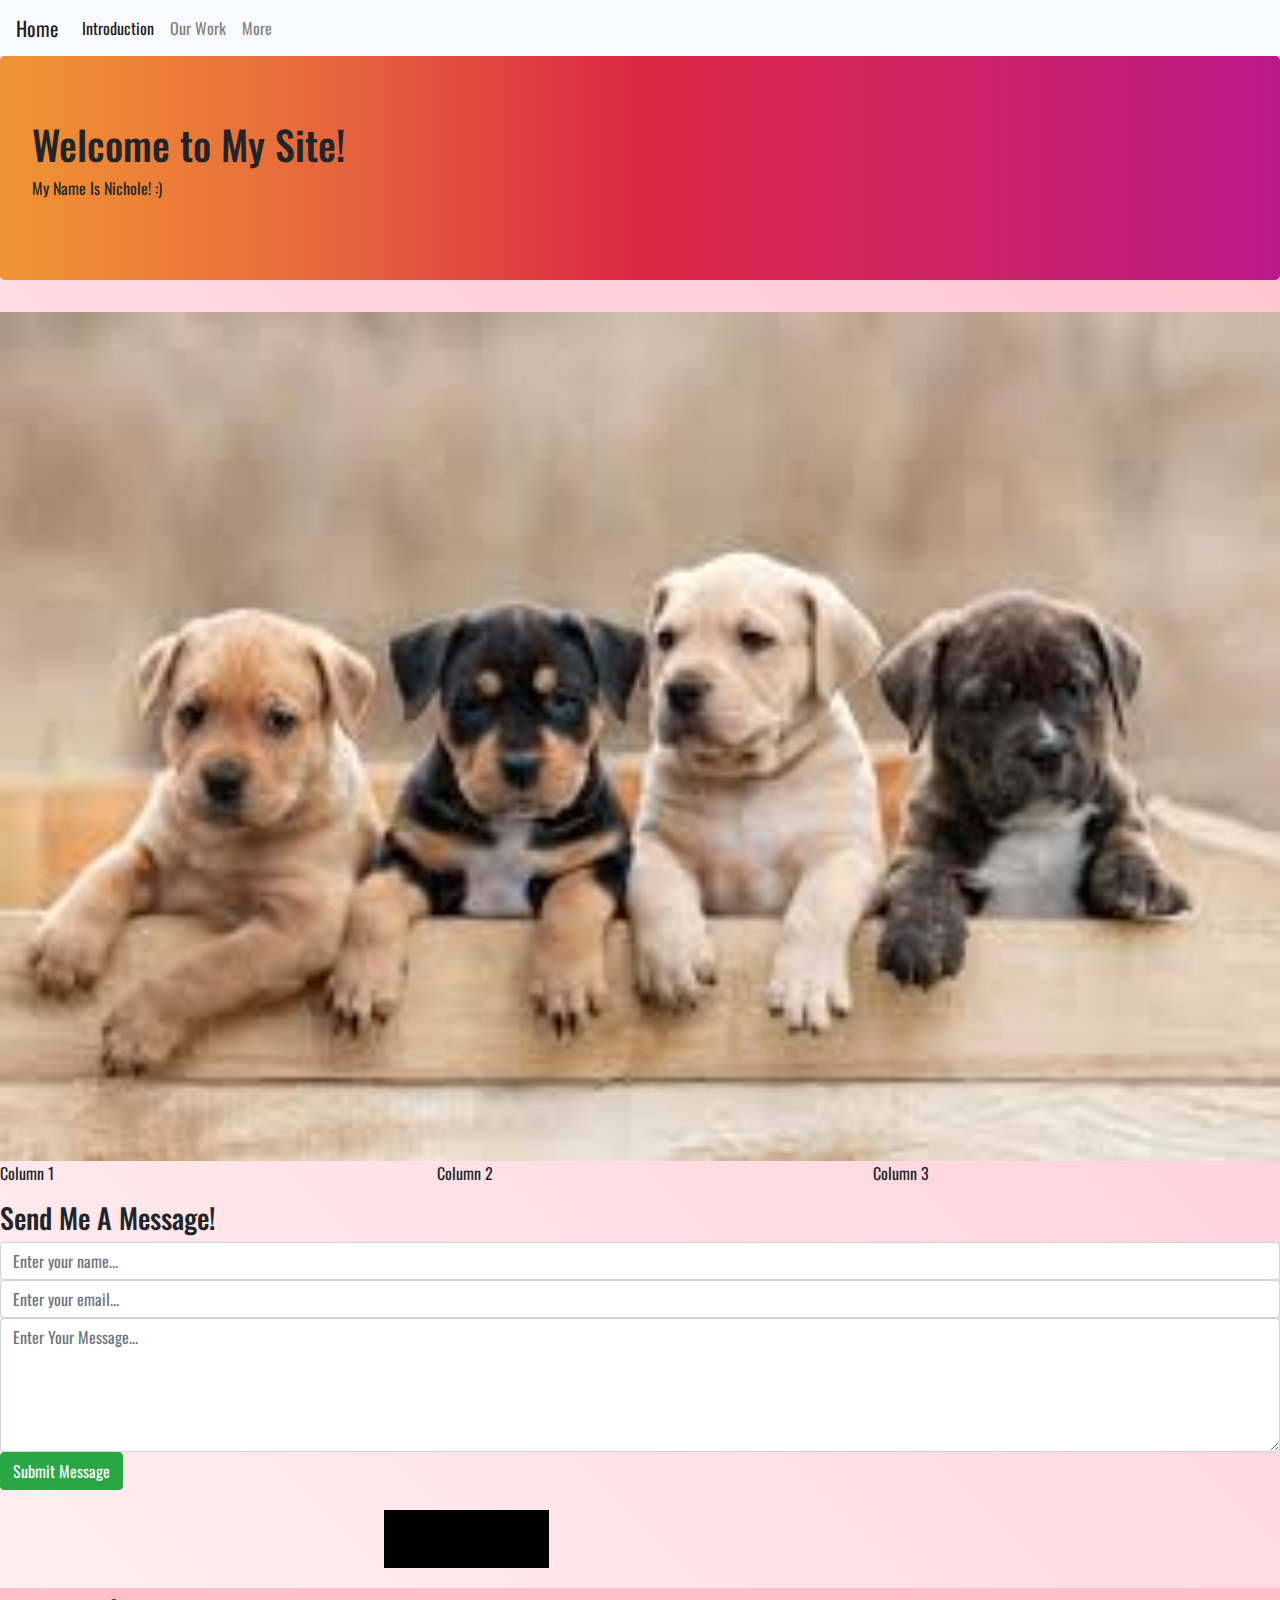
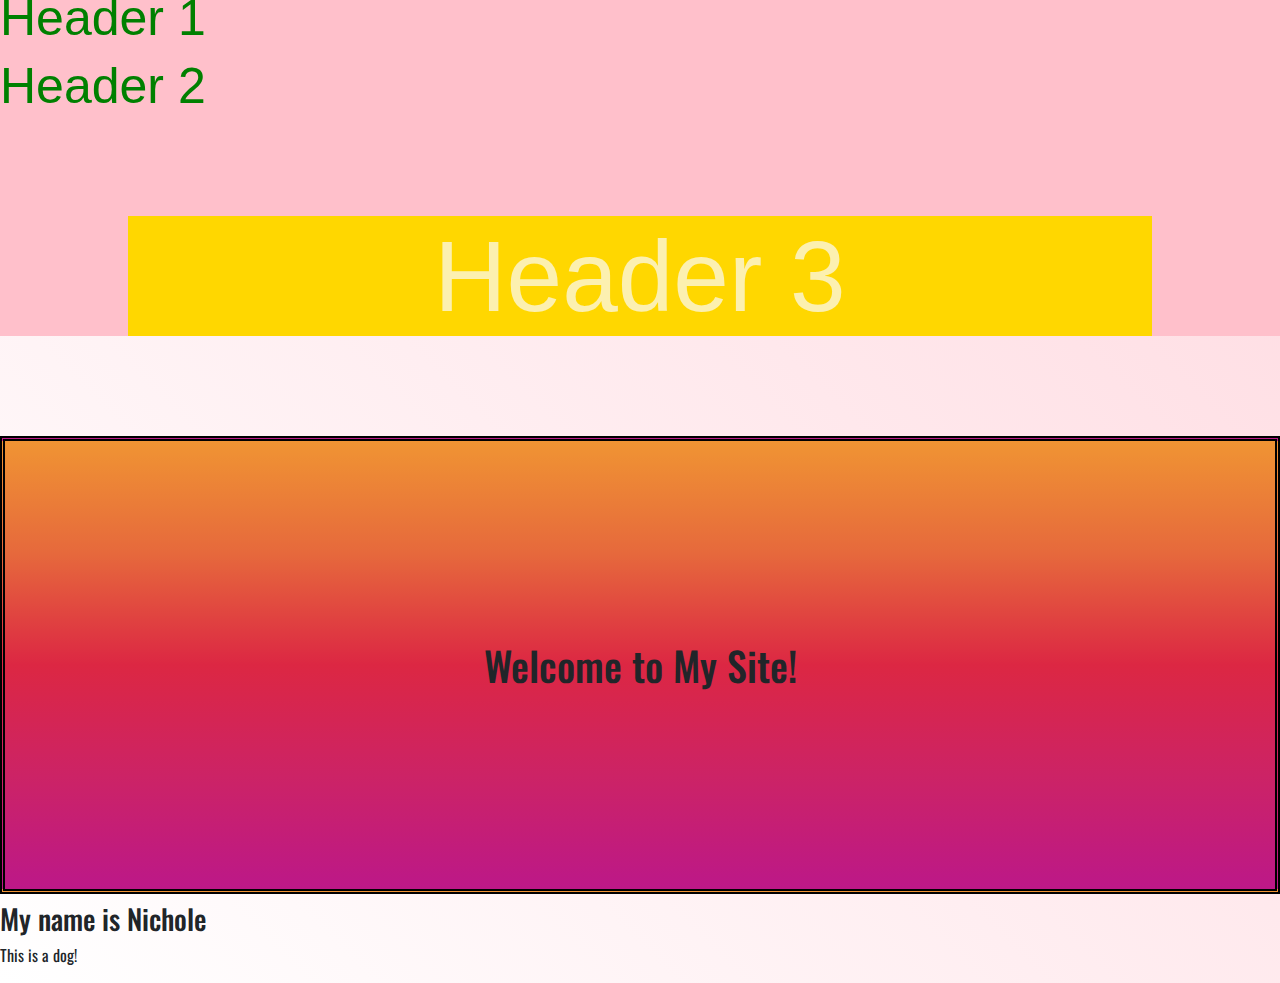
<file: index.html>
<!doctype html>
<html>
	<head>

<meta charset="utf-8">
    <meta name="viewport" content="width=device-width, initial-scale=1, shrink-to-fit=no">

    <!-- Bootstrap CSS -->
    <link rel="stylesheet" href="https://maxcdn.bootstrapcdn.com/bootstrap/4.0.0/css/bootstrap.min.css" integrity="sha384-Gn5384xqQ1aoWXA+058RXPxPg6fy4IWvTNh0E263XmFcJlSAwiGgFAW/dAiS6JXm" crossorigin="anonymous">



<script src="https://code.jquery.com/jquery-3.2.1.slim.min.js" integrity="sha384-KJ3o2DKtIkvYIK3UENzmM7KCkRr/rE9/Qpg6aAZGJwFDMVNA/GpGFF93hXpG5KkN" crossorigin="anonymous"></script>
    <script src="https://cdnjs.cloudflare.com/ajax/libs/popper.js/1.12.9/umd/popper.min.js" integrity="sha384-ApNbgh9B+Y1QKtv3Rn7W3mgPxhU9K/ScQsAP7hUibX39j7fakFPskvXusvfa0b4Q" crossorigin="anonymous"></script>
    <script src="https://maxcdn.bootstrapcdn.com/bootstrap/4.0.0/js/bootstrap.min.js" integrity="sha384-JZR6Spejh4U02d8jOt6vLEHfe/JQGiRRSQQxSfFWpi1MquVdAyjUar5+76PVCmYl" crossorigin="anonymous"></script>

    <script src="index.js"></script>



    <link href="https://fonts.googleapis.com/css?family=Oswald" rel="stylesheet">


		<link rel="stylesheet" href="main.css">

	</head>
	<body>

		<nav class="navbar navbar-expand-lg navbar-light bg-light">
		  <a class="navbar-brand" href="#">Home</a>
		  <button class="navbar-toggler" type="button" data-toggle="collapse" data-target="#navbarSupportedContent" aria-controls="navbarSupportedContent" aria-expanded="false" aria-label="Toggle navigation">
		    <span class="navbar-toggler-icon"></span>
		  </button>

		  <div class="collapse navbar-collapse" id="navbarSupportedContent">
		    <ul class="navbar-nav mr-auto">
		      <li class="nav-item active">
		        <a class="nav-link" href="#">Introduction<span class="sr-only">(current)</span></a>
		      </li>
		      <li class="nav-item">
		        <a class="nav-link" href="#">Our Work</a>
		      </li>
		      <li class="nav-item dropdown">
		        <a class="nav-link More-toggle" href="#" id="navbarMore" role="button" data-toggle="More" aria-haspopup="true" aria-expanded="false">
		          More
		        </a>
		        
		</nav>



		<div class="jumbotron">
			<h1>Welcome to My Site!</h1>
			<p>My Name Is Nichole! :)</p>



		</div>

		<div id="carouselExampleSlidesOnly" class="carousel slide" data-ride="carousel">
		  <div class="carousel-inner">
		    <div class="carousel-item active">
		        <img src="dog.jpg" class="d-block w-100"> 
		    </div>
		    <div class="carousel-item">
		      <img src="dog2.jpg" class="d-block w-100"> 
		    </div>
		    <div class="carousel-item">
		      <img src="dog3.jpg" class="d-block w-100"> 
		    </div>
		  </div>
		</div>

		<div class="row">
			<div class="col-sm-4">
				<p>Column 1</p>
			</div>
			<div class="col-sm-4">
				<p>Column 2</p>
			</div>
			<div class="col-sm-4">
				<p>Column 3</p>
			</div>

		</div>

		<div id="messageform">

			<h3>Send Me A Message! </h3>
			<input class="form-control" type="text" placeholder="Enter your name...">
			<input class="form-control" type="text" placeholder="Enter your email...">
			<textarea class="form-control" placeholder="Enter Your Message..." rows="5" ></textarea>
			<button onclick="triProduct(3,4,5)" class="btn btn-success">Submit Message</button>

		</div>



		<button id="butt">Click Me!</button>
			<div id="div1">


			<h1 class="header">Header 1</h1>
			<h1 class="header">Header 2</h1>
			<h1 class="header" id="header3">Header 3</h1>

		</div>

		<h1 id=title>Welcome to My Site!</h1>
		<h3>My name is Nichole</h3>
		<p>This is a dog!</p>
		


	</body>
</html>
</file>
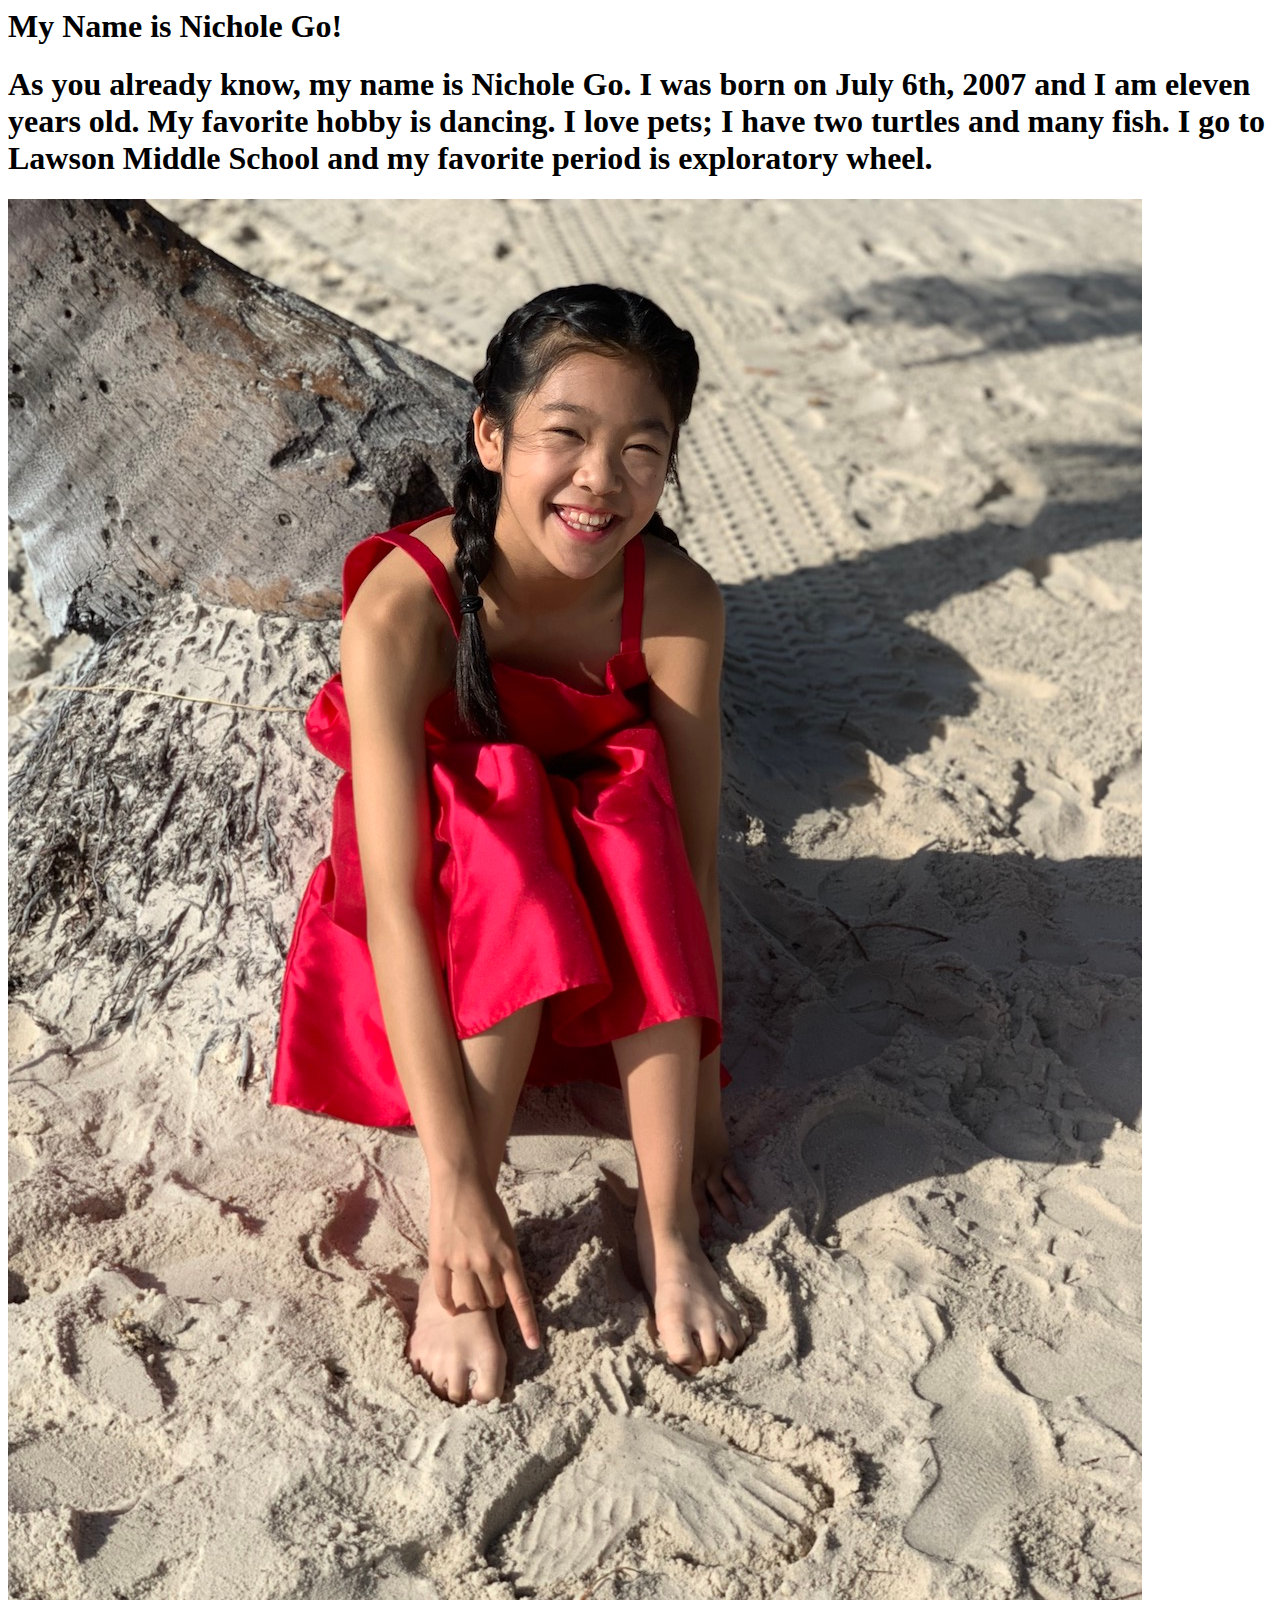
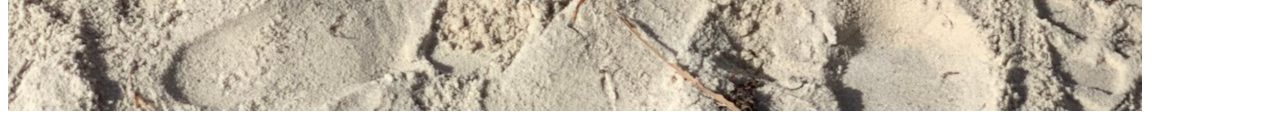
<file: aboutme.html>
<!doctype.html>
<html>
	<head>
	</head>


	<body>

		<h1 class="header">My Name is Nichole Go!</h1>
		<h1 class="header">As you already know, my name is Nichole Go. I was born on July 6th, 2007 and I am eleven years old. My favorite hobby is dancing. I love pets; I have two turtles and many fish. I go to Lawson Middle School and my favorite period is exploratory wheel.</h1>
		
		<a href="https://www.instagram.com">
			<img src="aboutme.jpg" id="aboutme">
	</body>
</html>
</file>
<file: main.css>
/*body {
	background-color:#e0dda6
}

#aboutme {
	display: block;
	margin: auto;
	width:40%;
	border-radius: 30px;
}

.header {
	color: green;
	font-size: 50px;
	text-align: center;
	font-family: Arial;
}

#header3 {
	color:#fcf0b0;
	font-size: 80px;
	text-align: center;
}

#aboutme {
	display: block;
	margin: auto;
	width:50%;
	border-radius: 20px;
}*/

#div1 {
	background-color:pink;
}

#title {
	padding: 200px 15% 200px 15%;
	width: 100%;
	text-align: center;
	border: 5px double black;
	background: linear-gradient(#f09433, #e6693c, #dc2743, #cc2366, #bc1888)

}

.header {
	color: green;
	font-size: 50px;
	font-family: Arial;
}

#header3 {
	color:#fcf0b0;
	font-size: 100px;
	background-color: gold;
	text-align: center;
	margin: 100px 10%;
	transition-duration: 0.3s;
}

#header3:hover {
	background-color: #6676d5;
	color: black;
	letter-spacing: 10px;
}

#dog {
	display: block;
	margin: auto;
	width:50%;
	border-radius: 20px;
	box-shadow: 5px 5px 10px grey;
	text-align: center;
}

body {
	margin: 0;
	background: linear-gradient(45deg, white, pink);
	font-family: 'Oswald', sans-serif;
}

.jumbotron {
	background: linear-gradient(to right, #f09433, #e6683c, #dc2743, #cc2366, #bc1888)
}

#butt {
	padding: 10px 40px;
	font-size: 25px;
	margin: 20px 30%;
	border: 0;
	color: black;
	background: linear-gradient(to right, black);
	transition-duration: 0.2s;
	background-size: 200%;
}

#butt:hover {
	background-color: #f9ebbf;
	color: black;
	letter-spacing: 4px;
	transform: rotateY(360deg) scale(1.5);
}

@media only screen and (max-width: 768px) {
	#header3 {
		font-size: 25px;
	}
}
</file>
